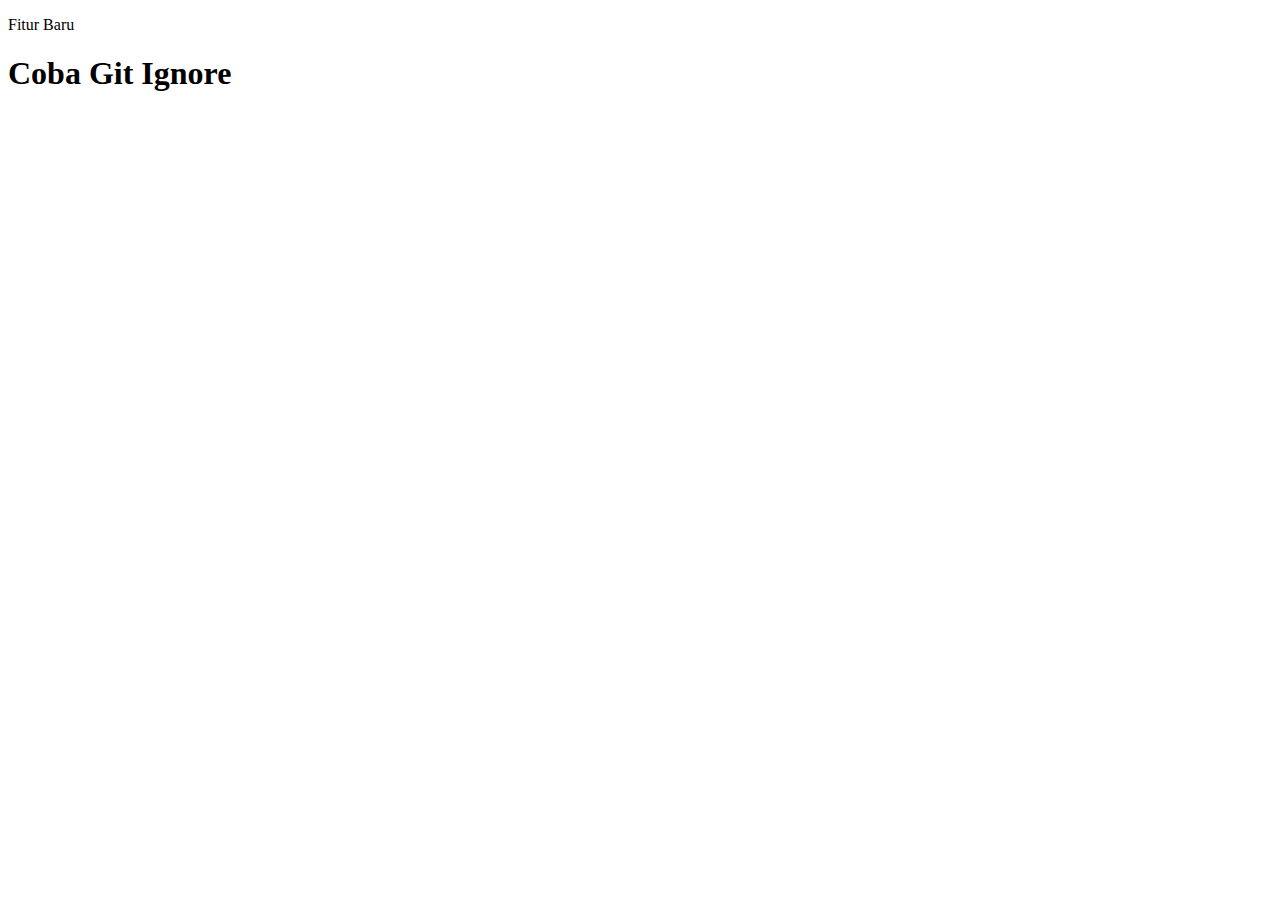
<file: pertemuan5/index.html>
<!DOCTYPE html>
<html lang="en">
<head>
    <meta charset="UTF-8">
    <meta name="viewport" content="width=device-width, initial-scale=1.0">
    <title>Pertemuan 5</title>
</head>
<body> 
    <p>Fitur Baru</p>

    <h1>Coba Git Ignore</h1>
</body>
</html>
</file>
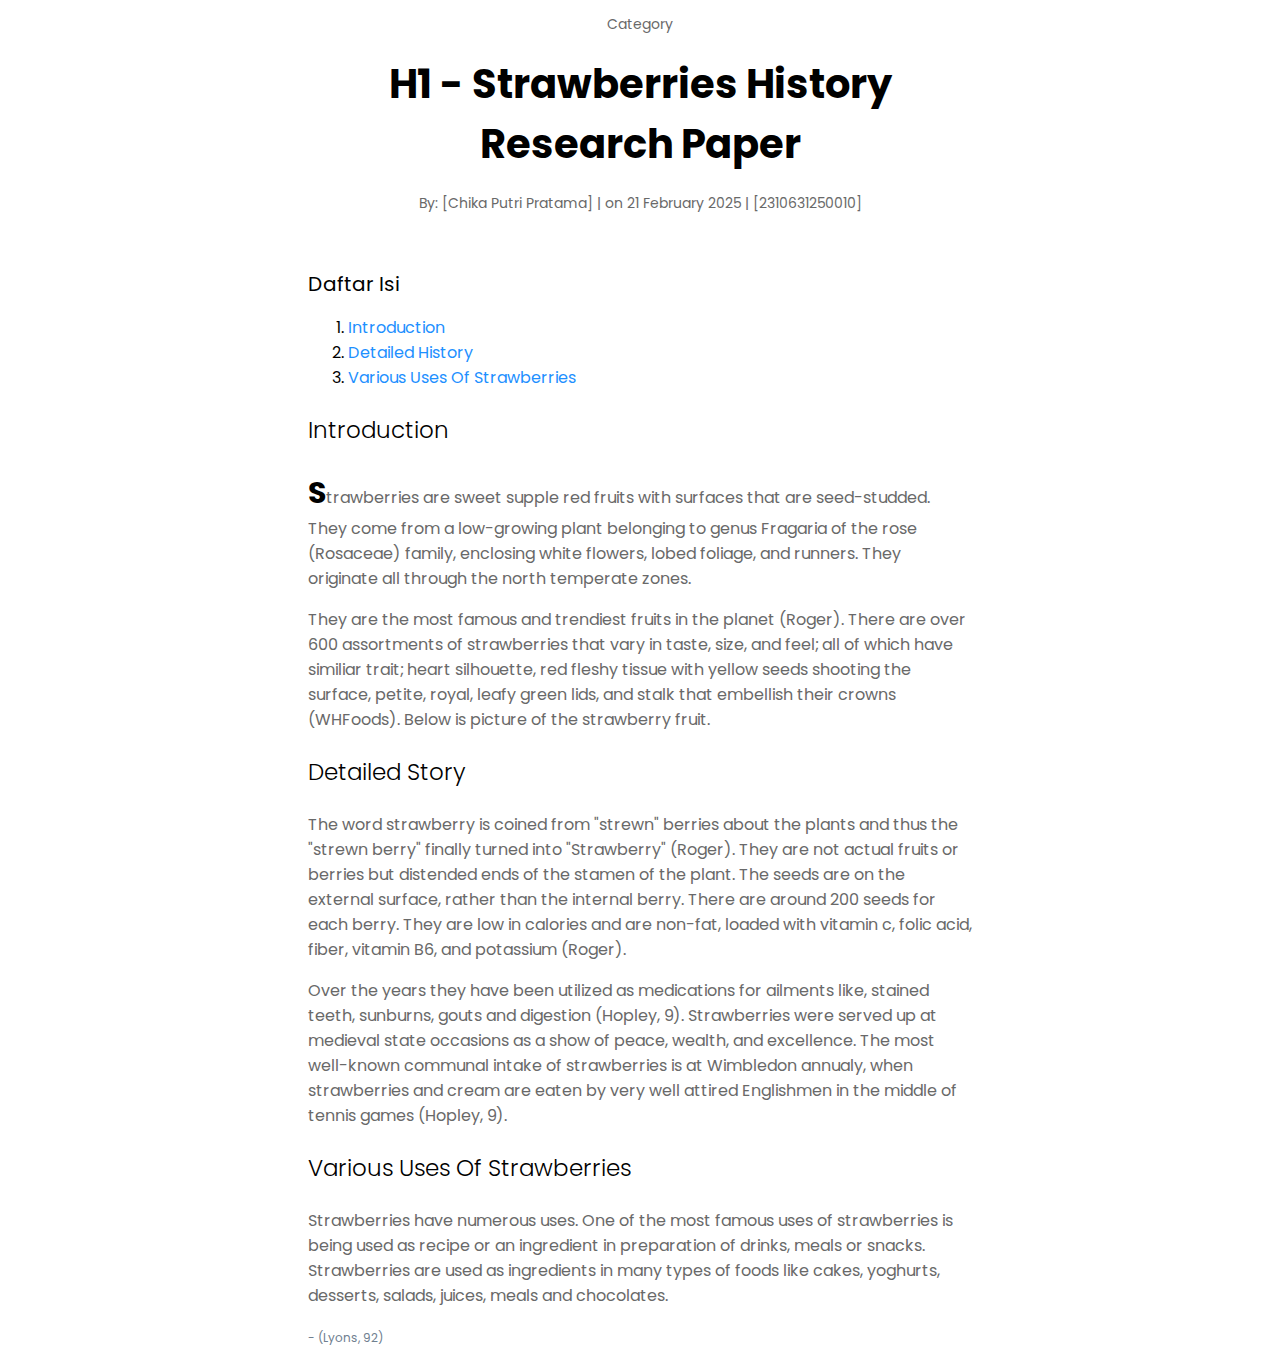
<file: pertemuan1/tugas/webStrawberry.html>
<!DOCTYPE html>
<html lang="en">
<head>
    <meta charset="UTF-8">
    <meta name="viewport" content="width=device-width, initial-scale=1.0">
    <title>Tugas1</title>

    <link rel="stylesheet" href="webStrawberry.css">

</head>
<body>

    <div class="header">
        <p>Category</p>
        <h1><span class="highlight1">H1 - Strawberries History <br> Research Paper</span></h1>
        <p>By: [Chika Putri Pratama] | on 21 February 2025 | [2310631250010] </p>
    </div>

    <br>

    <div>
        <p><span style="color: black; font-size: 20px; font-weight: 400;">Daftar Isi</span></p>
        <ol>
            <li><a class="highlight2" href="#introduction">Introduction</a></li>
            <li><a class="highlight2" href="#history">Detailed History</a></li>
            <li><a class="highlight2" href="#uses">Various Uses Of Strawberries</a></li>
        </ol>
    </div>

    <h3 id="introduction">Introduction</h3>
    
    <p><b><span style="color: black; font-size: 30px;">S</span></b>trawberries are sweet supple red fruits with surfaces that are seed-studded. They come from a low-growing plant belonging to genus Fragaria of the rose (Rosaceae) family, enclosing white flowers, lobed foliage, and runners. They originate all through the north temperate zones.</p>
    <p>They are the most famous and trendiest fruits in the planet (Roger). There are over 600 assortments of strawberries that vary in taste, size, and feel; all of which have similiar trait; heart silhouette, red fleshy tissue with yellow seeds shooting the surface, petite, royal, leafy green lids, and stalk that embellish their crowns (WHFoods). Below is picture of the strawberry fruit.</p>

    <h3 id="history">Detailed Story</h3>

    <p>The word strawberry is coined from "strewn" berries about the plants and thus the "strewn berry" finally turned into "Strawberry" (Roger). They are not actual fruits or berries but distended ends of the stamen of the plant. The seeds are on the external surface, rather than the internal berry. There are around 200 seeds for each berry. They are low in calories and are non-fat, loaded with vitamin c, folic acid, fiber, vitamin B6, and potassium (Roger).</p>
    <p>Over the years they have been utilized as medications for ailments like, stained teeth, sunburns, gouts and digestion (Hopley, 9). Strawberries were served up at medieval state occasions as a show of peace, wealth, and excellence. The most well-known communal intake of strawberries is at Wimbledon annualy, when strawberries and cream are eaten by very well attired Englishmen in the middle of tennis games (Hopley, 9).</p>

    <h3 id="uses">Various Uses Of Strawberries</h3>
    
    <p>Strawberries have numerous uses. One of the most famous uses of strawberries is being used as recipe or an ingredient in preparation of drinks, meals or snacks. Strawberries are used as ingredients in many types of foods like cakes, yoghurts, desserts, salads, juices, meals and chocolates.</p>
    <p><span style="color:slategray; font-size: 12px;">- (Lyons, 92)</span></p>
    
</body>
</html>
</file>
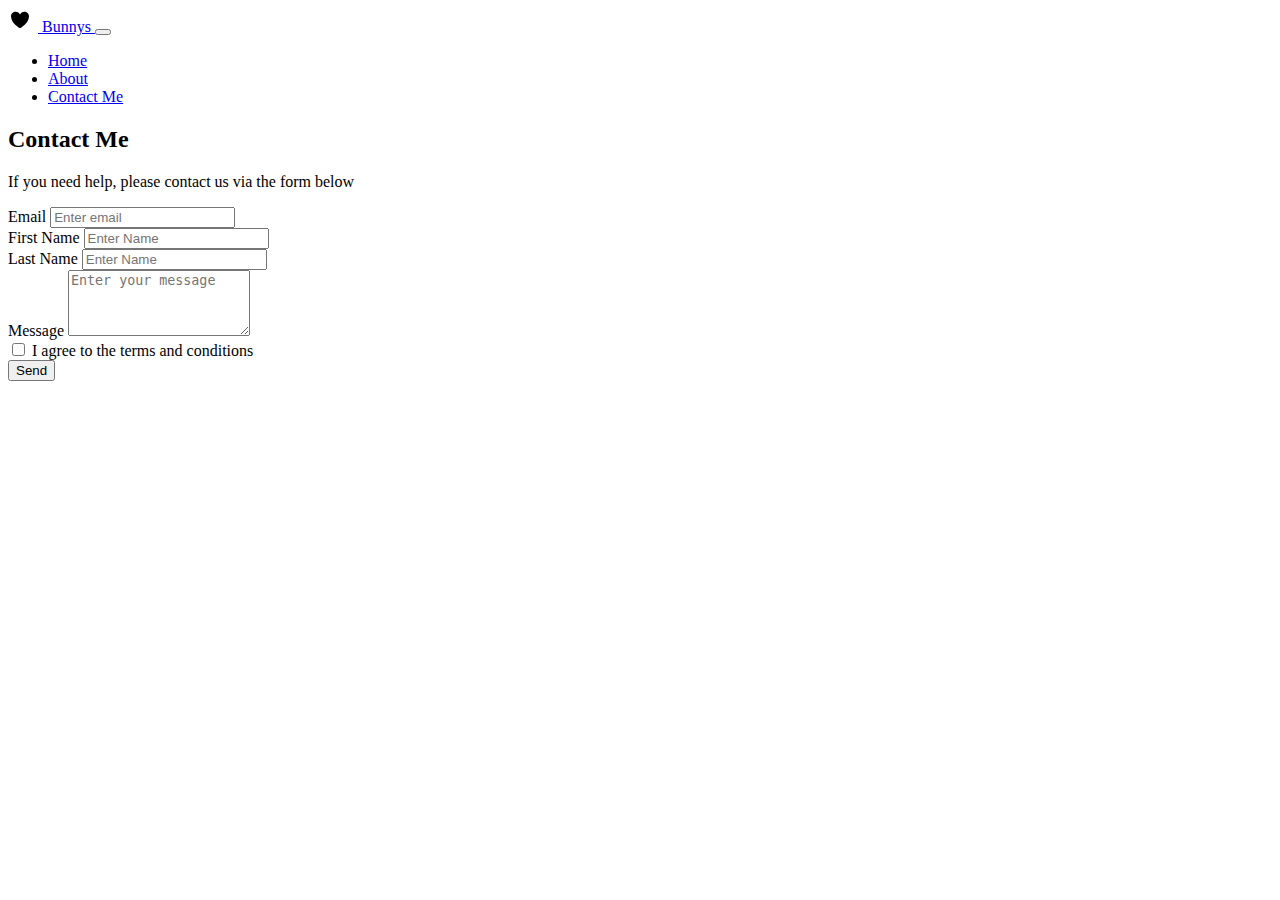
<file: pertemuan4/tugas/contact.html>
<!DOCTYPE html>
<html lang="en">
<head>
    <meta charset="UTF-8">
    <meta name="viewport" content="width=device-width, initial-scale=1.0">
    <title>P4T2</title>

    <link href="https://cdn.jsdelivr.net/npm/bootstrap@5.0.2/dist/css/bootstrap.min.css" rel="stylesheet" integrity="sha384-EVSTQN3/azprG1Anm3QDgpJLIm9Nao0Yz1ztcQTwFspd3yD65VohhpuuCOmLASjC" crossorigin="anonymous">

</head>
<body>

    <nav class="navbar navbar-expand-lg navbar-light bg-white border-bottom">
        <div class="container">
            <a class="navbar-brand" href="home.html">
                <svg xmlns="http://www.w3.org/2000/svg" width="30" height="24" class="d-inline-block align-text-top">
                    <path stroke-linecap="round" stroke-linejoin="round" d="M21 8.25c0-2.485-2.099-4.5-4.688-4.5-1.935 0-3.597 1.126-4.312 2.733-.715-1.607-2.377-2.733-4.313-2.733C5.1 3.75 3 5.765 3 8.25c0 7.22 9 12 9 12s9-4.78 9-12Z" />
                </svg>              
                Bunnys
            </a>
            <button class="navbar-toggler" type="button" data-bs-toggle="collapse" data-bs-target="#navbarNav" aria-controls="navbarNav" aria-expanded="false" aria-label="Toggle navigation"> <span class="navbar-toggler-icon"></span> </button>
            <div class="collapse navbar-collapse justify-content-end" id="navbarNav">
                <ul class="navbar-nav">
                    <li class="nav-item">
                        <a class="nav-link active" href="home.html">Home</a>
                    </li>
                    <li class="nav-item">
                        <a class="nav-link" href="#">About</a>
                    </li>
                    <li class="nav-item">
                        <a class="nav-link active" href="contact.html">Contact Me</a>
                    </li>
                </ul>
            </div>
        </div>
    </nav>

    <div class="container mt-5" id="contact">
        <h2>Contact Me</h2>
        <p>If you need help, please contact us via the form below</p>
        <form>
            <div class="mb-3">
                <label class="form-label">Email</label>
                <input type="email" class="form-control" placeholder="Enter email">
            </div>
            <div class="row">                                               
                <div class="col-md-6 mb-3">
                    <label class="form-label">First Name</label>
                    <input type="text" class="form-control" placeholder="Enter Name">
                </div>
                <div class="col-md-6 mb-3">
                    <label class="form-label">Last Name</label>
                    <input type="text" class="form-control" placeholder="Enter Name">
                </div>
            </div>
            <div class="mb-3">
                <label class="form-label">Message</label>
                <textarea class="form-control" rows="4" placeholder="Enter your message"></textarea>
            </div>
            <div class="mb-3">
                <input type="checkbox" class="form-check-input" id="terms">
                <label class="form-check-label" for="terms">I agree to the terms and conditions</label>
            </div>
            <button type="submit" class="btn btn-primary">Send</button>
        </form>
    </div>

</body>
</html>
</file>
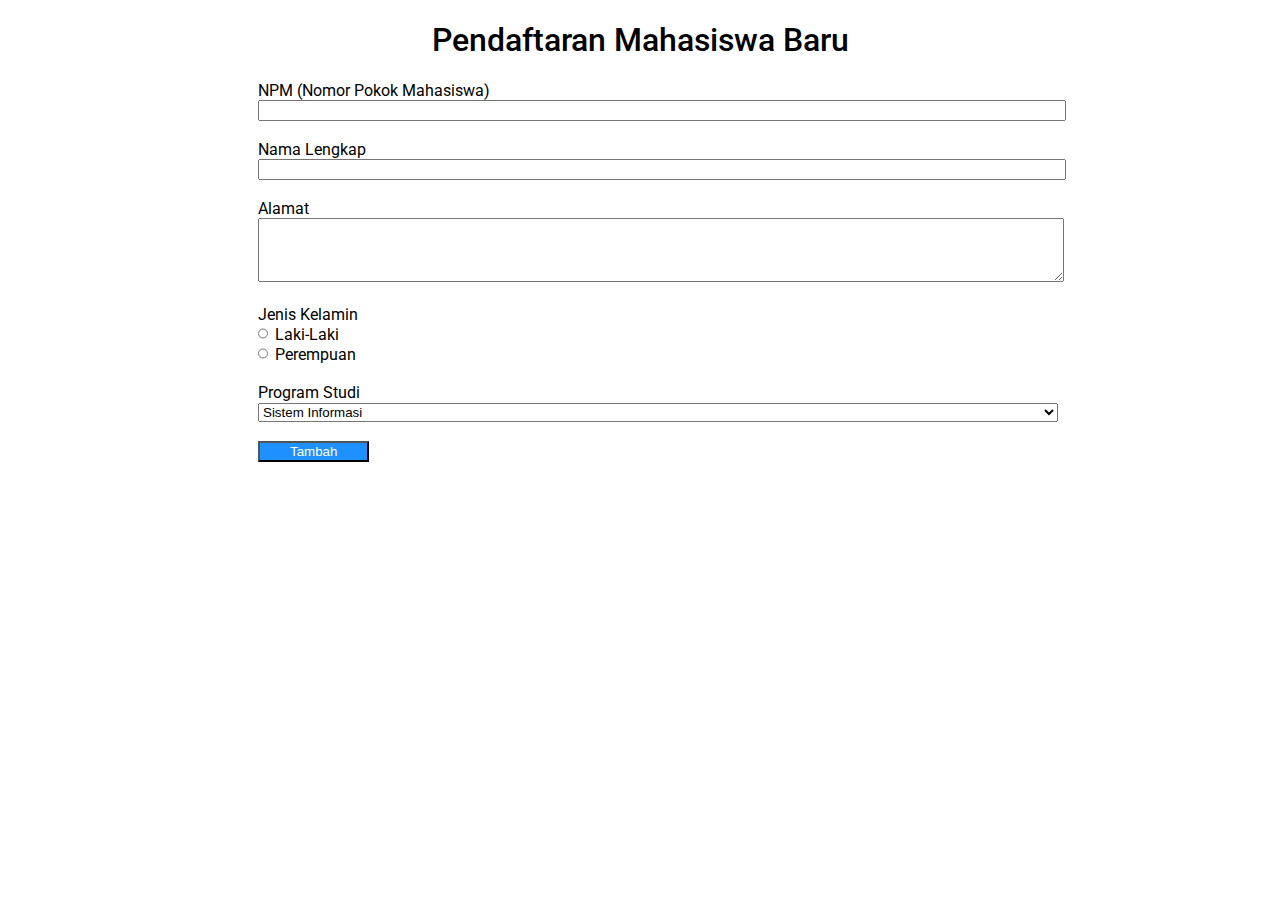
<file: pertemuan2/tugas/No1/No1.html>
<!DOCTYPE html>
<html lang="en">
<head>
    <meta charset="UTF-8">
    <meta name="viewport" content="width=device-width, initial-scale=1.0">
    <title>P2T1</title>

    <link rel="stylesheet" href="No1.css">

</head>
<body>
    <h1>Pendaftaran Mahasiswa Baru</h1>
    <div>
        <form action="">
            <label for="npm">NPM (Nomor Pokok Mahasiswa)</label>
            <br>
            <input type="text">
            <br><br>
            
            <label for="nama">Nama Lengkap</label>
            <br>
            <input type="text">
            <br><br>
            
            <label for="alamat">Alamat</label>
            <br>
            <textarea name="alamat" id="alamat"></textarea>
            <br><br>
            
            <label for="jk">Jenis Kelamin</label>
            <br>
            <input type="radio" id="jk" name="jk" value="Laki-Laki"> Laki-Laki
            <br>
            <input type="radio" id="jk" name="jk" value="Perempuan"> Perempuan
            <br><br>
            
            <label for="ps">Program Studi</label>
            <br>
            <select name="ps" id="ps">
                <option value="Sistem Informasi">Sistem Informasi</option>
                <option value="Teknik Informatika">Teknik Informatika</option>
            </select>
            <br><br>
            
            <button>Tambah</button>
        </form>
    </div>
</body>
</html>
</file>
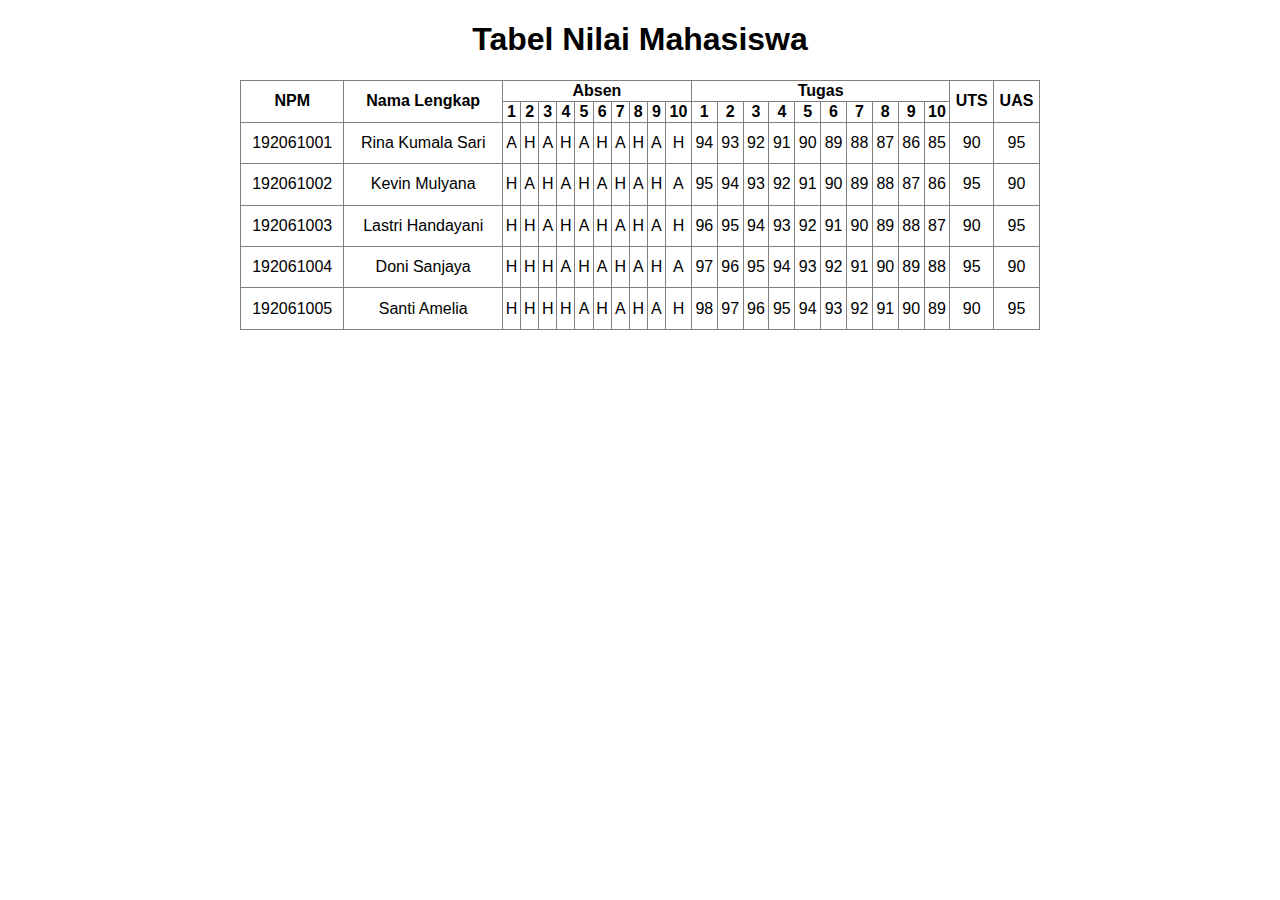
<file: pertemuan2/tugas/No2/No2.html>
<!DOCTYPE html>
<html lang="en">
<head>
    <meta charset="UTF-8">
    <meta name="viewport" content="width=device-width, initial-scale=1.0">
    <title>P2T2</title>

    <link rel="stylesheet" href="No2.css">

</head>
<body>
    
    <h1>Tabel Nilai Mahasiswa</h1>

    <table border="1">
        <thead>
            <tr>
                <th rowspan="2">NPM</th>
                <th rowspan="2">Nama Lengkap</th>
                <th colspan="10">Absen</th>
                <th colspan="10">Tugas</th>
                <th rowspan="2">UTS</th>
                <th rowspan="2">UAS</th>
            </tr>
            <tr>
                <th>1</th>
                <th>2</th>
                <th>3</th>
                <th>4</th>
                <th>5</th>
                <th>6</th>
                <th>7</th>
                <th>8</th>
                <th>9</th>
                <th>10</th>
                <th>1</th>
                <th>2</th>
                <th>3</th>
                <th>4</th>
                <th>5</th>
                <th>6</th>
                <th>7</th>
                <th>8</th>
                <th>9</th>
                <th>10</th>
            </tr>
        </thead>
        <tbody>
            <tr>
                <td>192061001</td>
                <td>Rina Kumala Sari</td>
                <td>A</td>
                <td>H</td>
                <td>A</td>
                <td>H</td>
                <td>A</td>
                <td>H</td>
                <td>A</td>
                <td>H</td>
                <td>A</td>
                <td>H</td>
                <td>94</td>
                <td>93</td>
                <td>92</td>
                <td>91</td>
                <td>90</td>
                <td>89</td>
                <td>88</td>
                <td>87</td>
                <td>86</td>
                <td>85</td>
                <td>90</td>
                <td>95</td>
            </tr>
            <tr>
                <td>192061002</td>
                <td>Kevin Mulyana</td>
                <td>H</td>
                <td>A</td>
                <td>H</td>
                <td>A</td>
                <td>H</td>
                <td>A</td>
                <td>H</td>
                <td>A</td>
                <td>H</td>
                <td>A</td>
                <td>95</td>
                <td>94</td>
                <td>93</td>
                <td>92</td>
                <td>91</td>
                <td>90</td>
                <td>89</td>
                <td>88</td>
                <td>87</td>
                <td>86</td>
                <td>95</td>
                <td>90</td>
            </tr>
            <tr>
                <td>192061003</td>
                <td>Lastri Handayani</td>
                <td>H</td>
                <td>H</td>
                <td>A</td>
                <td>H</td>
                <td>A</td>
                <td>H</td>
                <td>A</td>
                <td>H</td>
                <td>A</td>
                <td>H</td>
                <td>96</td>
                <td>95</td>
                <td>94</td>
                <td>93</td>
                <td>92</td>
                <td>91</td>
                <td>90</td>
                <td>89</td>
                <td>88</td>
                <td>87</td>
                <td>90</td>
                <td>95</td>
            </tr>
            <tr>
                <td>192061004</td>
                <td>Doni Sanjaya</td>
                <td>H</td>
                <td>H</td>
                <td>H</td>
                <td>A</td>
                <td>H</td>
                <td>A</td>
                <td>H</td>
                <td>A</td>
                <td>H</td>
                <td>A</td>
                <td>97</td>
                <td>96</td>
                <td>95</td>
                <td>94</td>
                <td>93</td>
                <td>92</td>
                <td>91</td>
                <td>90</td>
                <td>89</td>
                <td>88</td>
                <td>95</td>
                <td>90</td>
            </tr>
            <tr>
                <td>192061005</td>
                <td>Santi Amelia</td>
                <td>H</td>
                <td>H</td>
                <td>H</td>
                <td>H</td>
                <td>A</td>
                <td>H</td>
                <td>A</td>
                <td>H</td>
                <td>A</td>
                <td>H</td>
                <td>98</td>
                <td>97</td>
                <td>96</td>
                <td>95</td>
                <td>94</td>
                <td>93</td>
                <td>92</td>
                <td>91</td>
                <td>90</td>
                <td>89</td>
                <td>90</td>
                <td>95</td>
            </tr>
        </tbody>
    </table>
</body>
</file>
<file: pertemuan1/tugas/webStrawberry.css>
@import url('https://fonts.googleapis.com/css2?family=Poppins:ital,wght@0,100;0,200;0,300;0,400;0,500;0,600;0,700;0,800;0,900;1,100;1,200;1,300;1,400;1,500;1,600;1,700;1,800;1,900&display=swap');
body{
    font-family: "Poppins", serif;
}

.header{
    color:gray;
    font-size: 14px;
    text-align: center;
}

.highlight1{
    color: black;
    font-size: 40px;
}

.highlight2{
    color:dodgerblue;
    text-decoration: none;
    margin-right: 300px;
}

p{
    color:dimgray;
    margin-left: 300px;
    margin-right: 300px;
}

h3{
    font-size: 23px;
    font-weight: 300;
    margin-left: 300px;
    margin-right: 300px;
}
ol{
    margin-left: 300px;
}
</file>
<file: pertemuan2/tugas/No1/No1.css>
@import url('https://fonts.googleapis.com/css2?family=Roboto:ital,wght@0,100..900;1,100..900&display=swap');

body {
    font-family: "Roboto", serif;
}

h1 {
   text-align: center;
   font-weight:500;
}

label {
    margin-left: 250px;
}

input {
    margin-left: 250px;
    width: 800px;
}

input[type="radio"] {
    width: 10px;
}

textarea {
    margin-left: 250px;
    width: 800px;
    padding-bottom: 30px;
}

select{
    margin-left: 250px;
    width: 800px;
}

button{
    margin-left: 250px;
    padding-left: 30px;
    padding-right: 30px;
    background-color: dodgerblue;
    color: white;
}

button:hover{
    margin-left: 250px;
    background-color:darkblue;
}
</file>
<file: pertemuan2/tugas/No2/No2.css>
body {
    font-family: Arial, sans-serif;
}

h1 {
    text-align: center;
}

table {
    margin: auto;
    border-collapse: collapse;
    text-align: center;
    width: 800px;
    height: 250px;
}
</file>
